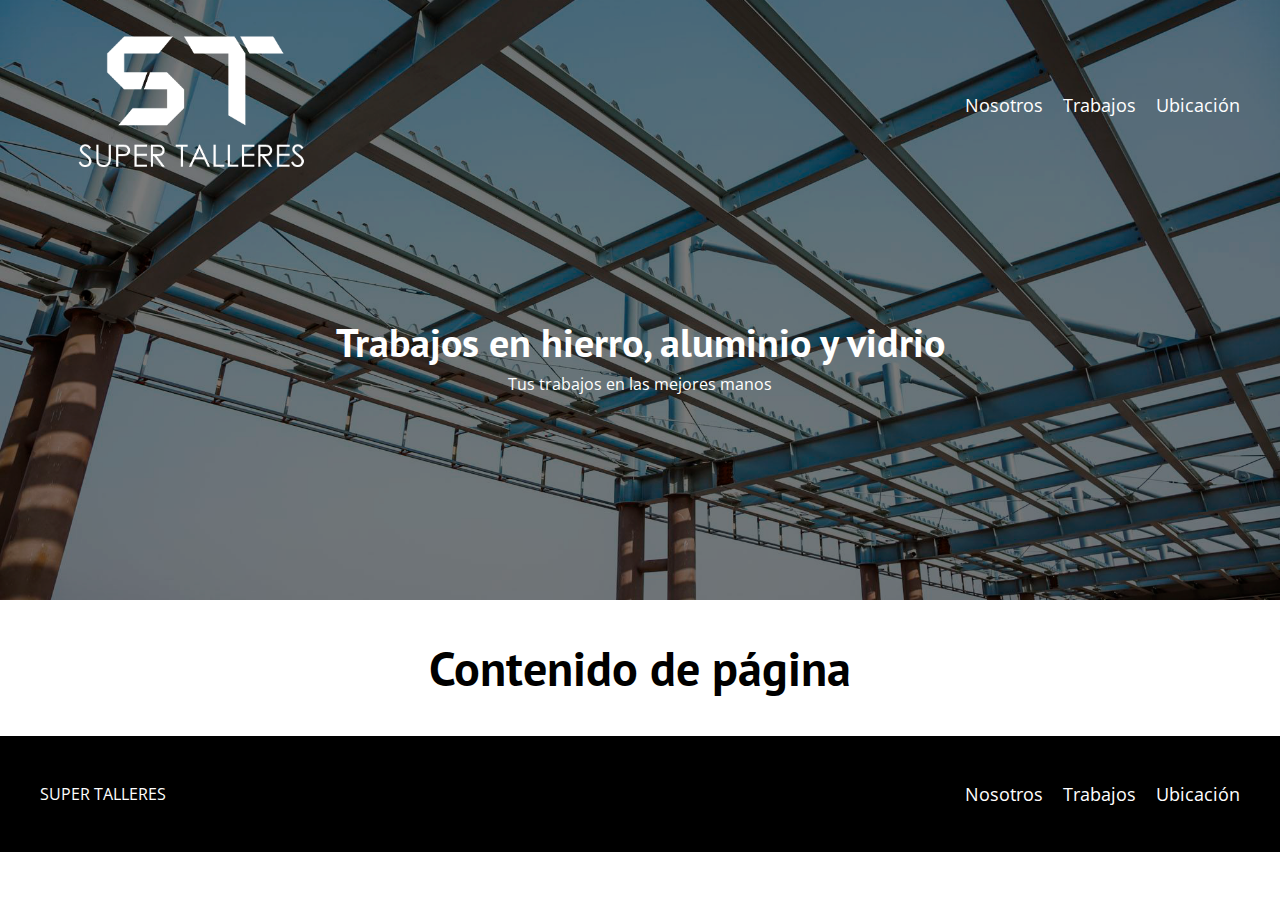
<file: index.html>
<!DOCTYPE html>
<html lang="en">

<head>
    <meta charset="UTF-8">
    <meta http-equiv="X-UA-Compatible" content="IE=edge">
    <meta name="viewport" content="width=device-width, initial-scale=1.0">
    <title>Super Talleres</title>
    <link class="icono-web" rel="icon" href="images/TSLogoOscuro.ico">
    <link rel="preconnect" href="https://fonts.googleapis.com">
    <link rel="preconnect" href="https://fonts.gstatic.com" crossorigin>
    <link href="https://fonts.googleapis.com/css2?family=Open+Sans&family=PT+Sans:wght@400;700&display=swap"
        rel="stylesheet">
    <link rel="stylesheet" href="css/normalize.css">
    <link rel="stylesheet" href="css/style.css">
</head>

<body>
    <header class="header">
        <div class="contenedor">
            <div class="barra">
                <a href="index.html">
                    <img class="logo" src="images/TSLogo.png" alt="logo supertalleres">
                </a>
                <nav class="navegacion">
                    <a href="nosotros.html" class="navegacion__enlace">Nosotros</a>
                    <a href="trabajos.html" class="navegacion__enlace">Trabajos</a>
                    <a href="ubicacion.html" class="navegacion__enlace">Ubicación</a>
                </nav>
            </div>
            <div class="header__texto">
                <h2 class="no-margin">Trabajos en hierro, aluminio y vidrio</h2>
                <p class="no-margin">Tus trabajos en las mejores manos</p>
            </div>
        </div>
    </header>
    <main>
        <h1 class="centrar-contenido">
            Contenido de página
        </h1>
    </main>
    <footer class="footer">
        <div class="contenedor">
            <div class="barra">
                <a href="index.html">
                    <p class="footer__texto">SUPER TALLERES</p>
                </a>
                <nav class="navegacion">
                    <a href="nosotros.html" class="navegacion__enlace">Nosotros</a>
                    <a href="trabajos.html" class="navegacion__enlace">Trabajos</a>
                    <a href="ubicacion.html" class="navegacion__enlace">Ubicación</a>
                </nav>
            </div>
        </div>
    </footer>
</body>

</html>
</file>
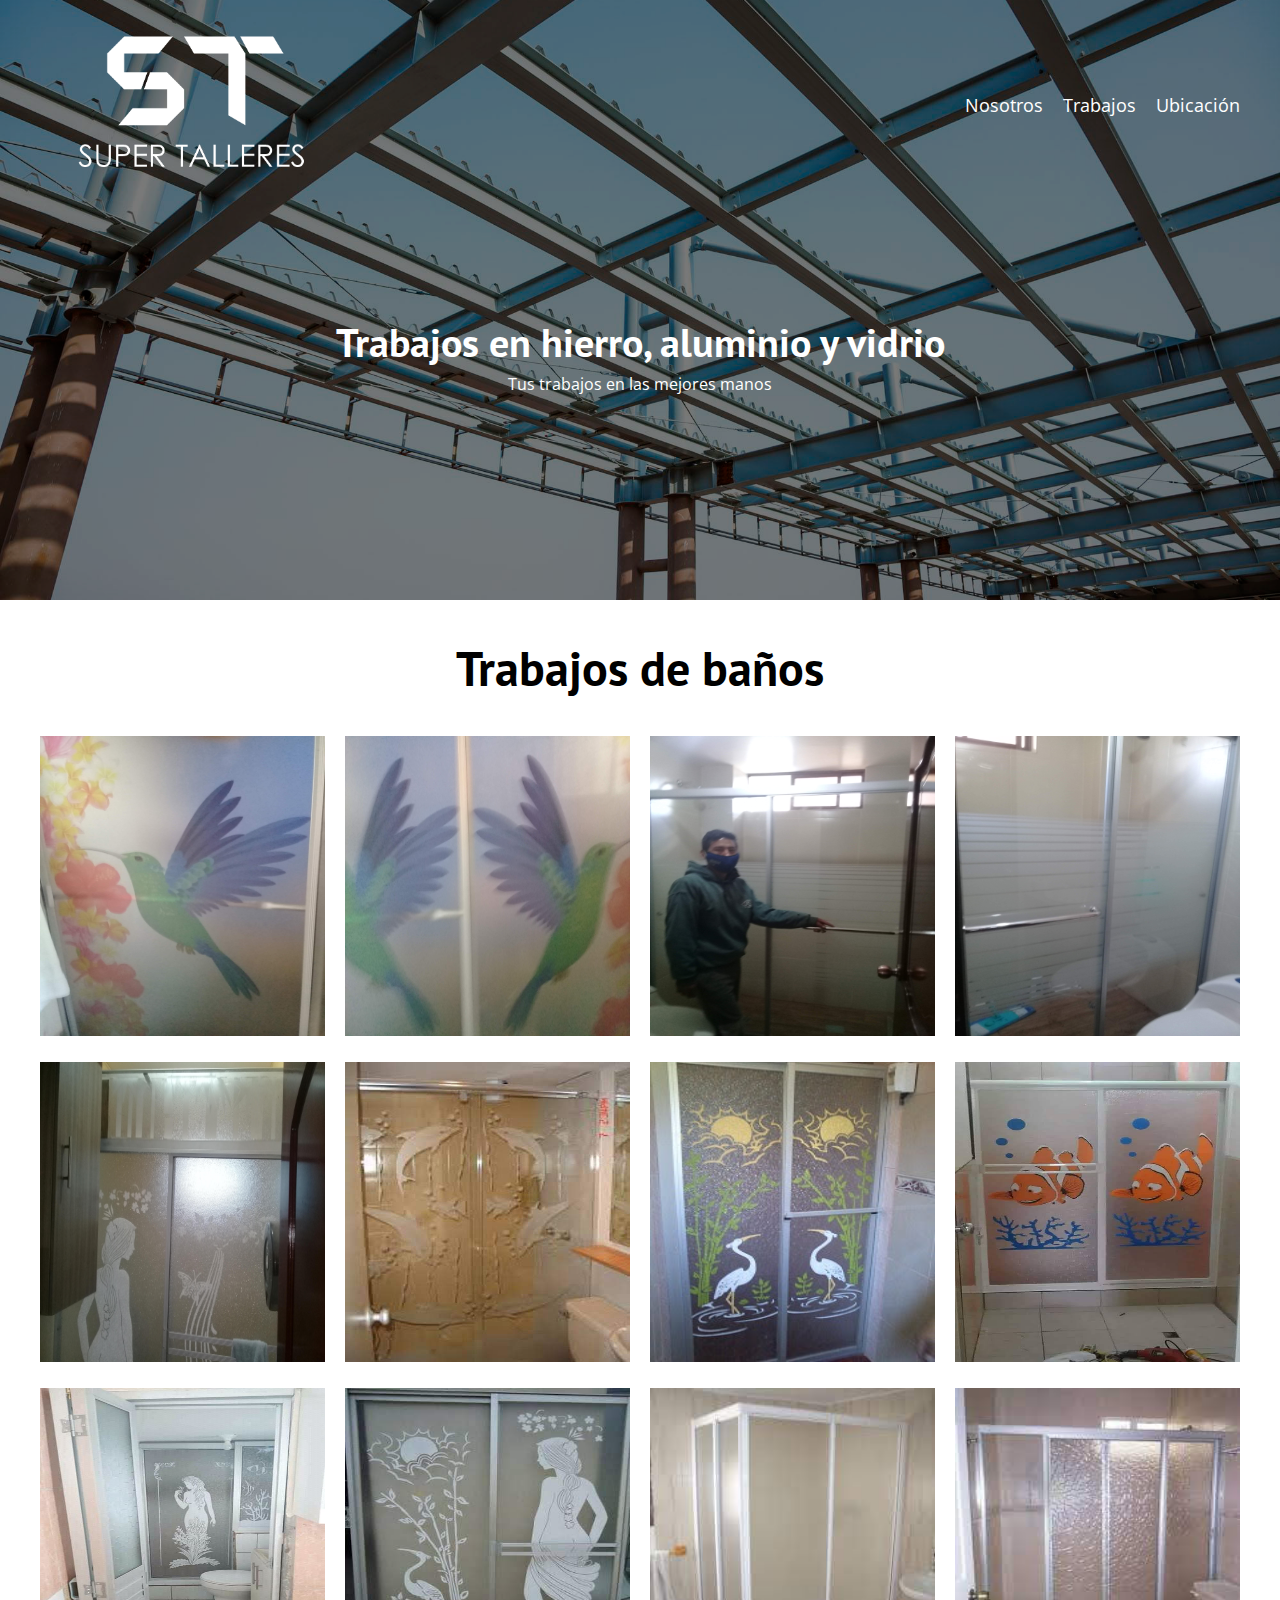
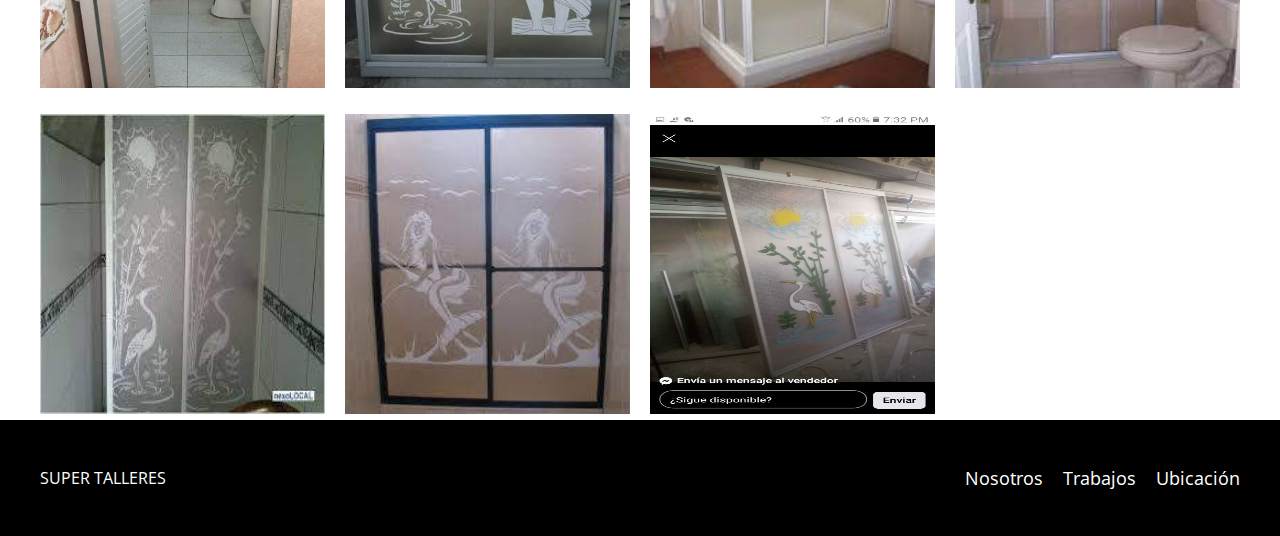
<file: banios.html>
<!DOCTYPE html>
<html lang="en">

<head>
    <meta charset="UTF-8">
    <meta http-equiv="X-UA-Compatible" content="IE=edge">
    <meta name="viewport" content="width=device-width, initial-scale=1.0">
    <title>Super Talleres</title>
    <link class="icono-web" rel="icon" href="images/TSLogoOscuro.ico">
    <link rel="preconnect" href="https://fonts.googleapis.com">
    <link rel="preconnect" href="https://fonts.gstatic.com" crossorigin>
    <link href="https://fonts.googleapis.com/css2?family=Open+Sans&family=PT+Sans:wght@400;700&display=swap"
        rel="stylesheet">
    <link rel="stylesheet" href="css/normalize.css">
    <link rel="stylesheet" href="css/style.css">
</head>

<body>
    <header class="header">
        <div class="contenedor">
            <div class="barra">
                <a href="index.html">
                    <img class="logo" src="images/TSLogo.png" alt="logo supertalleres">
                </a>
                <nav class="navegacion">
                    <a href="nosotros.html" class="navegacion__enlace">Nosotros</a>
                    <a href="trabajos.html" class="navegacion__enlace">Trabajos</a>
                    <a href="ubicacion.html" class="navegacion__enlace">Ubicación</a>
                </nav>
            </div>
            <div class="header__texto">
                <h2 class="no-margin">Trabajos en hierro, aluminio y vidrio</h2>
                <p class="no-margin">Tus trabajos en las mejores manos</p>
            </div>
        </div>
    </header>
    <main class="contenedor">
        <h1 class="centrar-contenido">
            Trabajos de baños
        </h1>
        <div id="banios" class="trabajos">
            
        </div>
    </main>
    <footer class="footer">
        <div class="contenedor">
            <div class="barra">
                <a href="index.html">
                    <p class="footer__texto">SUPER TALLERES</p>
                </a>
                <nav class="navegacion">
                    <a href="nosotros.html" class="navegacion__enlace">Nosotros</a>
                    <a href="trabajos.html" class="navegacion__enlace">Trabajos</a>
                    <a href="ubicacion.html" class="navegacion__enlace">Ubicación</a>
                </nav>
            </div>
        </div>
    </footer>
    <script src="js/app.js"></script>
</body>

</html>
</file>
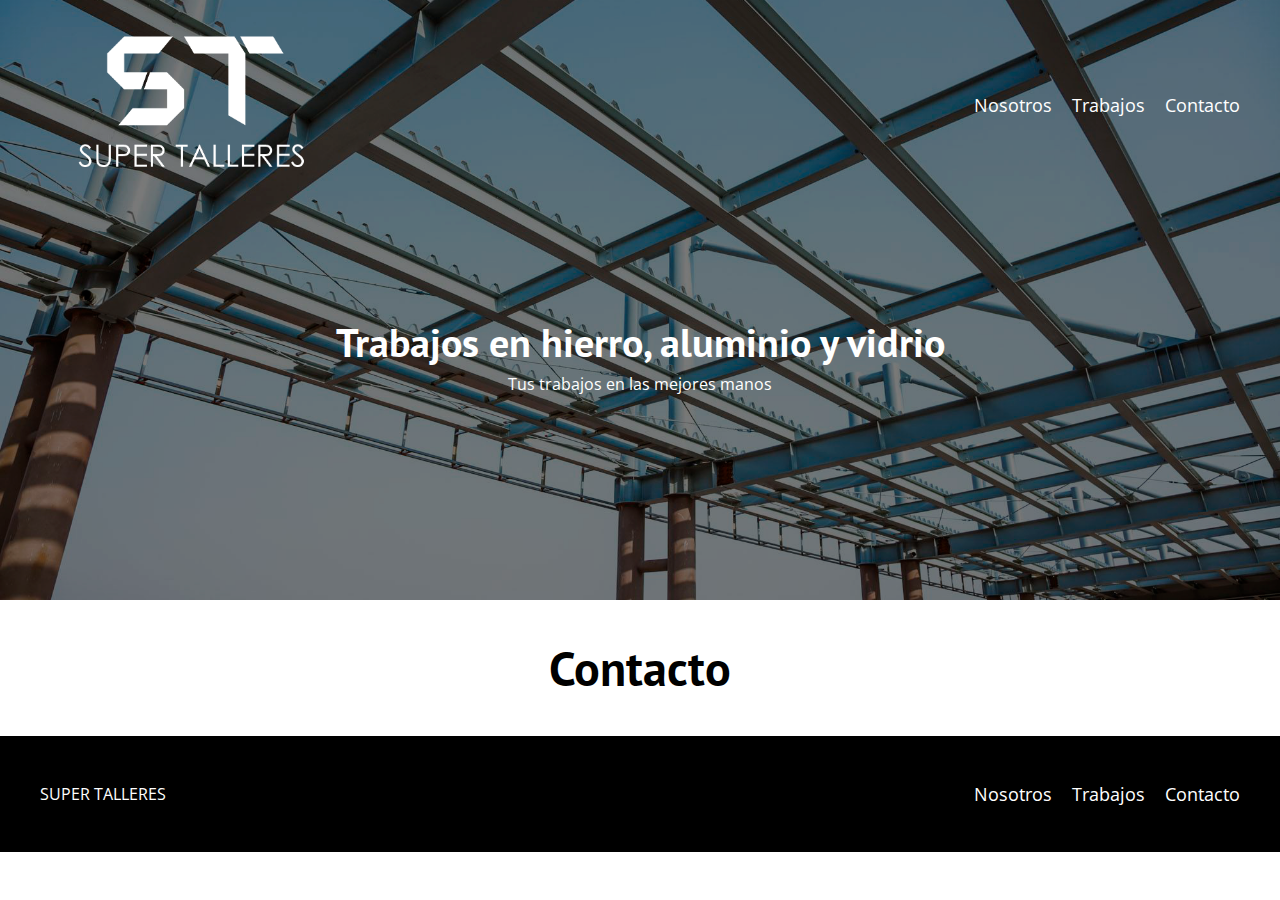
<file: contacto.html>
<!DOCTYPE html>
<html lang="en">

<head>
    <meta charset="UTF-8">
    <meta http-equiv="X-UA-Compatible" content="IE=edge">
    <meta name="viewport" content="width=device-width, initial-scale=1.0">
    <title>Super Talleres</title>
    <link class="icono-web" rel="icon" href="images/TSLogoOscuro.ico">
    <link rel="preconnect" href="https://fonts.googleapis.com">
    <link rel="preconnect" href="https://fonts.gstatic.com" crossorigin>
    <link href="https://fonts.googleapis.com/css2?family=Open+Sans&family=PT+Sans:wght@400;700&display=swap"
        rel="stylesheet">
    <link rel="stylesheet" href="css/normalize.css">
    <link rel="stylesheet" href="css/style.css">
</head>

<body>
    <header class="header">
        <div class="contenedor">
            <div class="barra">
                <a href="index.html">
                    <img class="logo" src="images/TSLogo.png" alt="logo supertalleres">
                </a>
                <nav class="navegacion">
                    <a href="nosotros.html" class="navegacion__enlace">Nosotros</a>
                    <a href="trabajos.html" class="navegacion__enlace">Trabajos</a>
                    <a href="contacto.html" class="navegacion__enlace">Contacto</a>
                </nav>
            </div>
            <div class="header__texto">
                <h2 class="no-margin">Trabajos en hierro, aluminio y vidrio</h2>
                <p class="no-margin">Tus trabajos en las mejores manos</p>
            </div>
        </div>
    </header>
    <main>
        <h1 class="centrar-contenido">
            Contacto
        </h1>
    </main>
    <footer class="footer">
        <div class="contenedor">
            <div class="barra">
                <a href="index.html">
                    <p class="footer__texto">SUPER TALLERES</p>
                </a>
                <nav class="navegacion">
                    <a href="nosotros.html" class="navegacion__enlace">Nosotros</a>
                    <a href="trabajos.html" class="navegacion__enlace">Trabajos</a>
                    <a href="contacto.html" class="navegacion__enlace">Contacto</a>
                </nav>
            </div>
        </div>
    </footer>
</body>

</html>
</file>
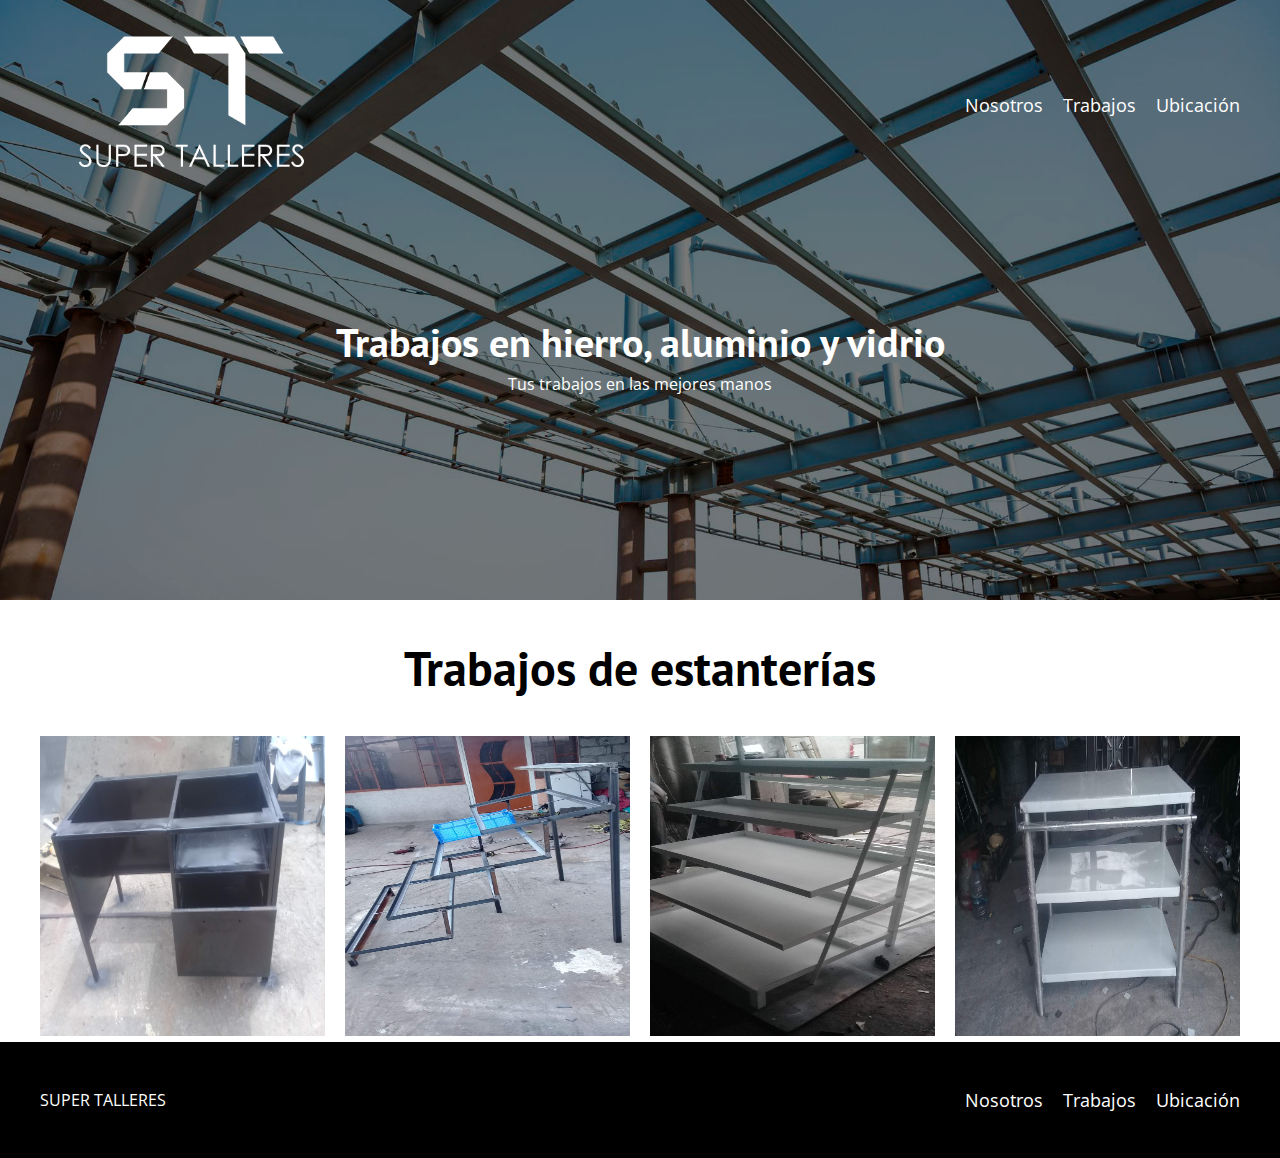
<file: estantes.html>
<!DOCTYPE html>
<html lang="en">

<head>
    <meta charset="UTF-8">
    <meta http-equiv="X-UA-Compatible" content="IE=edge">
    <meta name="viewport" content="width=device-width, initial-scale=1.0">
    <title>Super Talleres</title>
    <link class="icono-web" rel="icon" href="images/TSLogoOscuro.ico">
    <link rel="preconnect" href="https://fonts.googleapis.com">
    <link rel="preconnect" href="https://fonts.gstatic.com" crossorigin>
    <link href="https://fonts.googleapis.com/css2?family=Open+Sans&family=PT+Sans:wght@400;700&display=swap"
        rel="stylesheet">
    <link rel="stylesheet" href="css/normalize.css">
    <link rel="stylesheet" href="css/style.css">
</head>

<body>
    <header class="header">
        <div class="contenedor">
            <div class="barra">
                <a href="index.html">
                    <img class="logo" src="images/TSLogo.png" alt="logo supertalleres">
                </a>
                <nav class="navegacion">
                    <a href="nosotros.html" class="navegacion__enlace">Nosotros</a>
                    <a href="trabajos.html" class="navegacion__enlace">Trabajos</a>
                    <a href="ubicacion.html" class="navegacion__enlace">Ubicación</a>
                </nav>
            </div>
            <div class="header__texto">
                <h2 class="no-margin">Trabajos en hierro, aluminio y vidrio</h2>
                <p class="no-margin">Tus trabajos en las mejores manos</p>
            </div>
        </div>
    </header>
    <main class="contenedor">
        <h1 class="centrar-contenido">
            Trabajos de estanterías
        </h1>
        <div id="estantes" class="trabajos">
            
        </div>
    </main>
    <footer class="footer">
        <div class="contenedor">
            <div class="barra">
                <a href="index.html">
                    <p class="footer__texto">SUPER TALLERES</p>
                </a>
                <nav class="navegacion">
                    <a href="nosotros.html" class="navegacion__enlace">Nosotros</a>
                    <a href="trabajos.html" class="navegacion__enlace">Trabajos</a>
                    <a href="ubicacion.html" class="navegacion__enlace">Ubicación</a>
                </nav>
            </div>
        </div>
    </footer>
    <script src="js/app.js"></script>
</body>

</html>
</file>
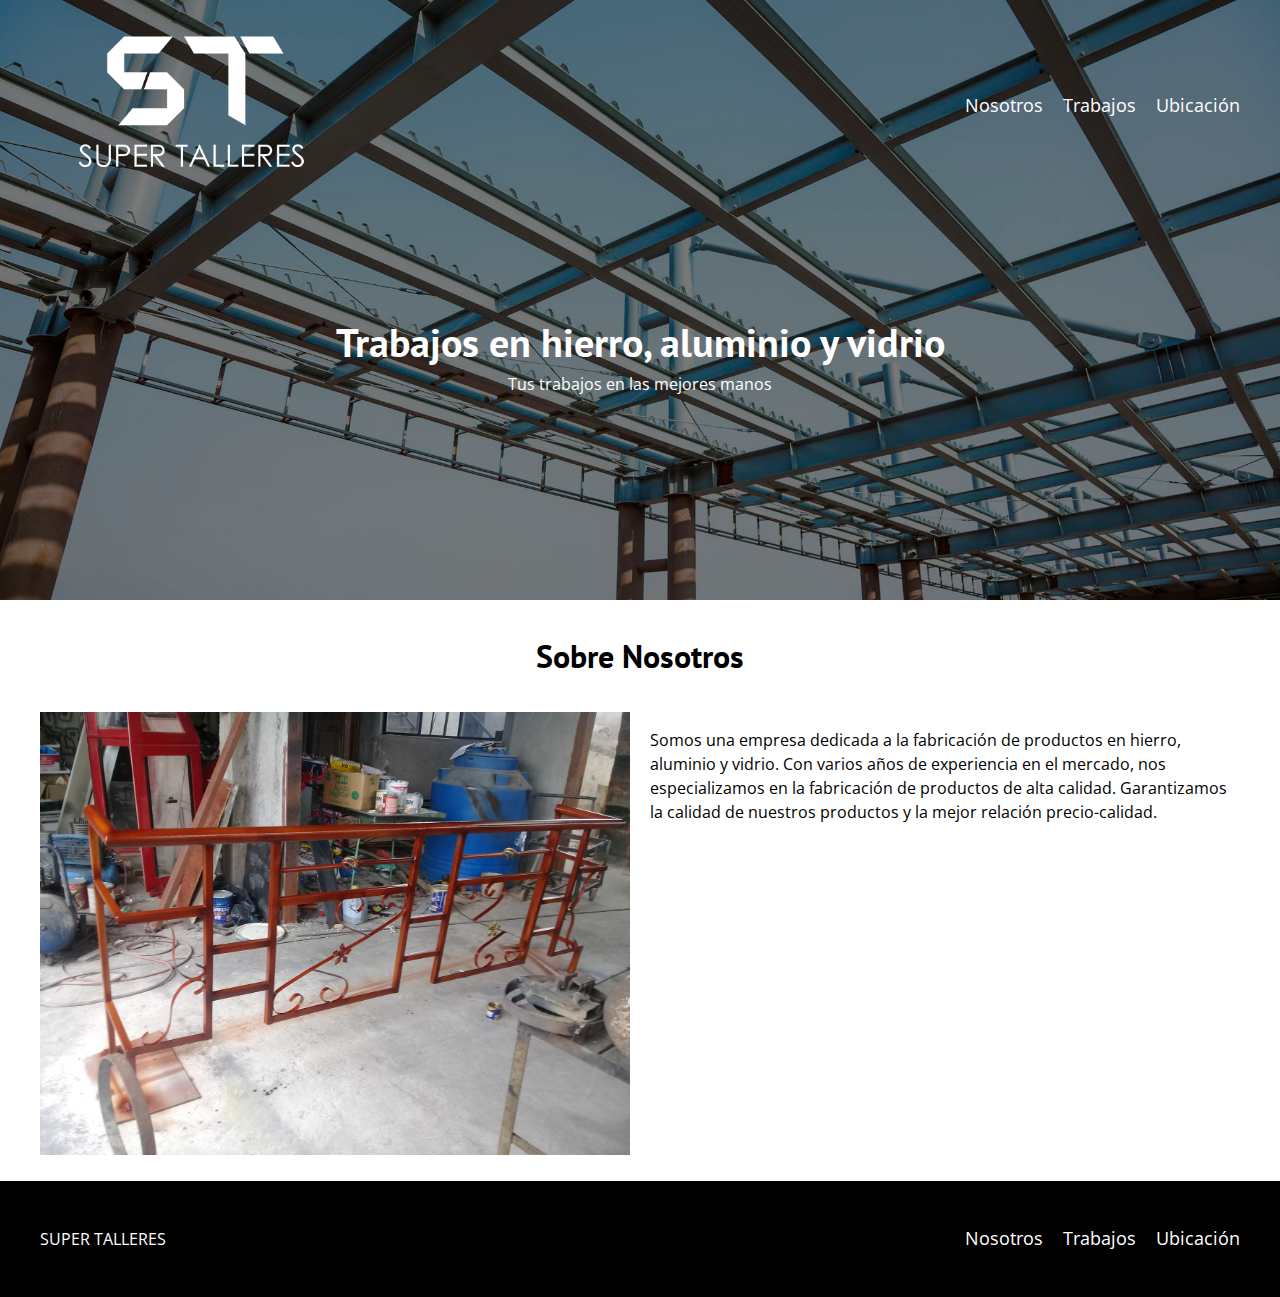
<file: nosotros.html>
<!DOCTYPE html>
<html lang="en">

<head>
    <meta charset="UTF-8">
    <meta http-equiv="X-UA-Compatible" content="IE=edge">
    <meta name="viewport" content="width=device-width, initial-scale=1.0">
    <title>Super Talleres</title>
    <link class="icono-web" rel="icon" href="images/TSLogoOscuro.ico">
    <link rel="preconnect" href="https://fonts.googleapis.com">
    <link rel="preconnect" href="https://fonts.gstatic.com" crossorigin>
    <link href="https://fonts.googleapis.com/css2?family=Open+Sans&family=PT+Sans:wght@400;700&display=swap"
        rel="stylesheet">
    <link rel="stylesheet" href="css/normalize.css">
    <link rel="stylesheet" href="css/style.css">
</head>

<body>
    <header class="header">
        <div class="contenedor">
            <div class="barra">
                <a href="index.html">
                    <img class="logo" src="images/TSLogo.png" alt="logo supertalleres">
                </a>
                <nav class="navegacion">
                    <a href="nosotros.html" class="navegacion__enlace">Nosotros</a>
                    <a href="trabajos.html" class="navegacion__enlace">Trabajos</a>
                    <a href="ubicacion.html" class="navegacion__enlace">Ubicación</a>
                </nav>
            </div>
            <div class="header__texto">
                <h2 class="no-margin">Trabajos en hierro, aluminio y vidrio</h2>
                <p class="no-margin">Tus trabajos en las mejores manos</p>
            </div>
        </div>
    </header>
    <main class="contenedor">
        <h3 class="centrar-contenido">
            Sobre Nosotros
        </h3>
        <div class="sobre-nosotros">
            <div class="sobre-nosotros__imagen">
                <img  src="images/nosotros.jpg" alt="imagen nosotros">
            </div>
            <div class="sobre-nosotros__texto">
                 <p>
                    Somos una empresa dedicada a la fabricación de productos en hierro, aluminio y vidrio. Con varios años de experiencia en el mercado, nos especializamos en la fabricación de productos de alta calidad. Garantizamos la calidad de nuestros productos y la mejor relación precio-calidad.  
                 </p>  
            </div>
        </div>
    </main>
    <footer class="footer">
        <div class="contenedor">
            <div class="barra">
                <a href="index.html">
                    <p class="footer__texto">SUPER TALLERES</p>
                </a>
                <nav class="navegacion">
                    <a href="nosotros.html" class="navegacion__enlace">Nosotros</a>
                    <a href="trabajos.html" class="navegacion__enlace">Trabajos</a>
                    <a href="ubicacion.html" class="navegacion__enlace">Ubicación</a>
                </nav>
            </div>
        </div>
    </footer>
</body>

</html>
</file>
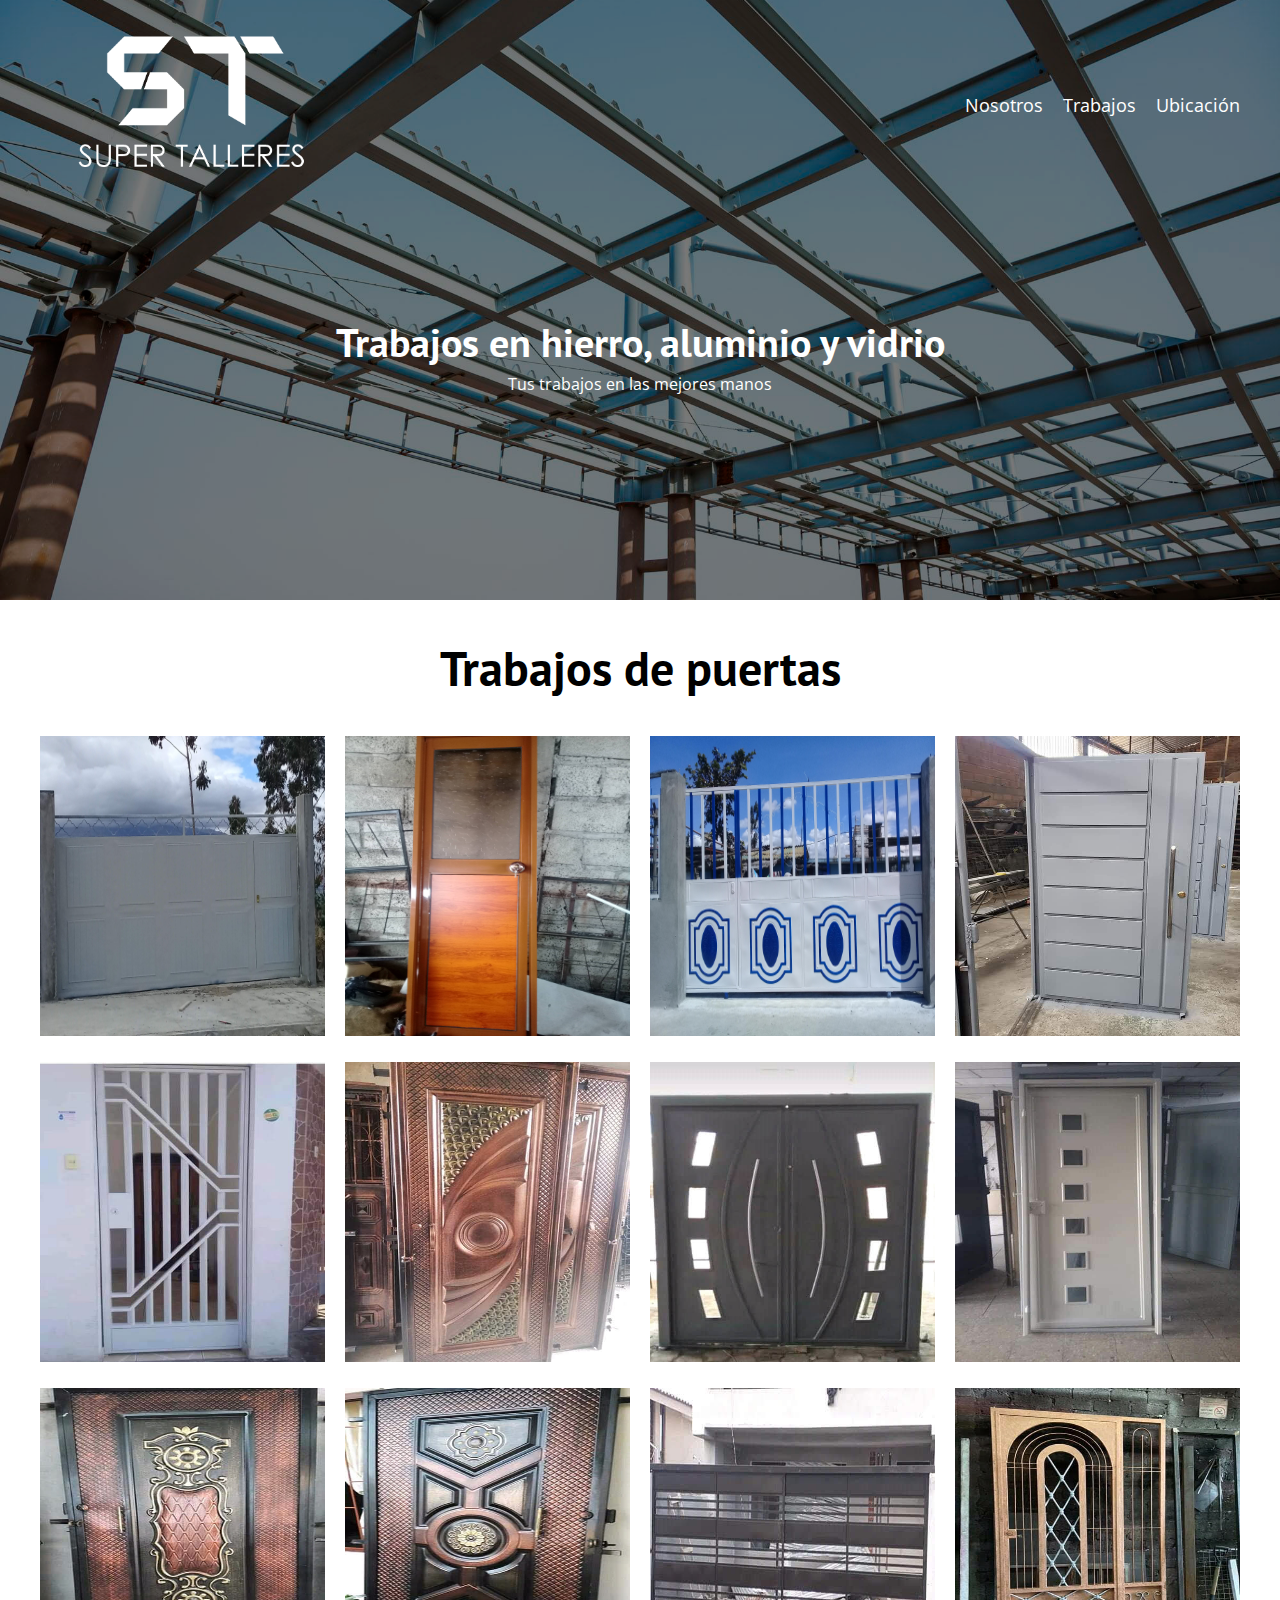
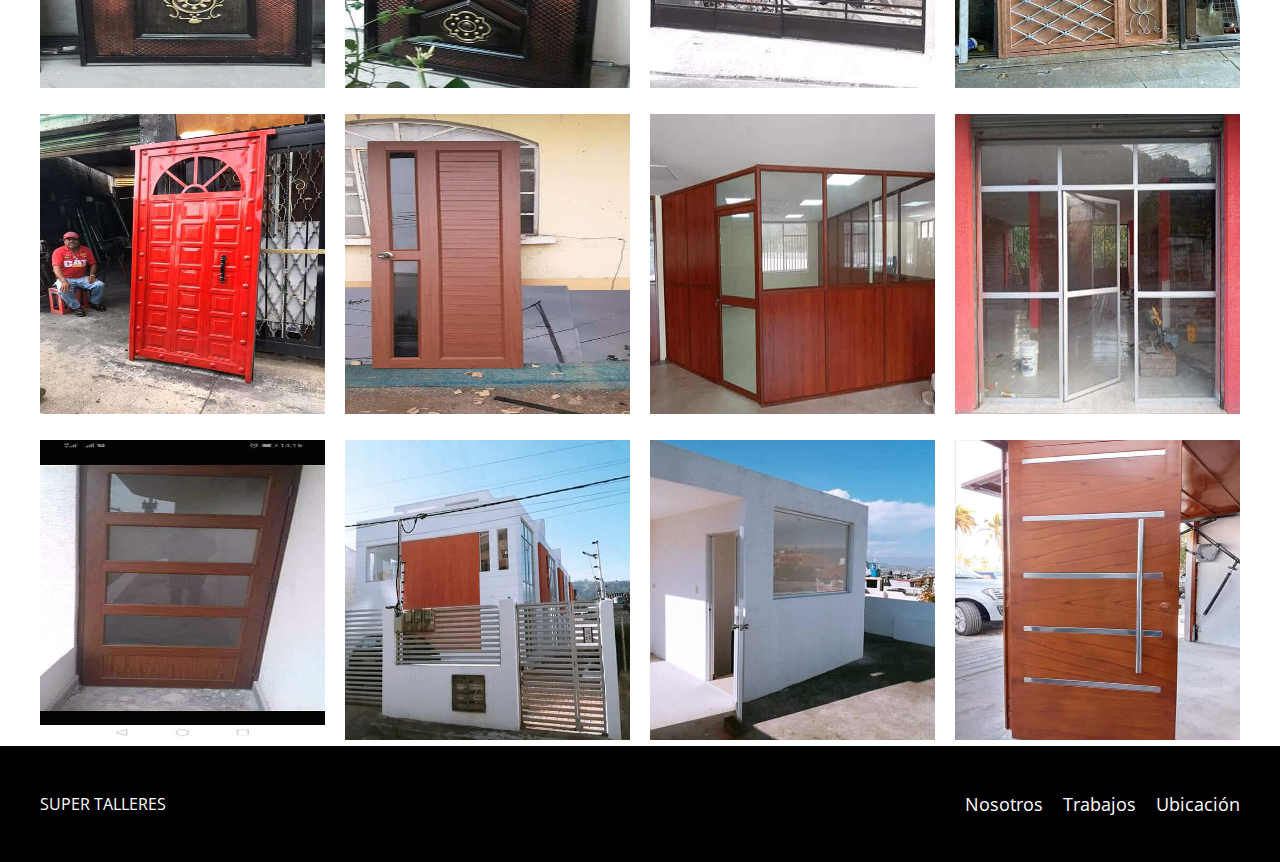
<file: puertas.html>
<!DOCTYPE html>
<html lang="en">

<head>
    <meta charset="UTF-8">
    <meta http-equiv="X-UA-Compatible" content="IE=edge">
    <meta name="viewport" content="width=device-width, initial-scale=1.0">
    <title>Super Talleres</title>
    <link class="icono-web" rel="icon" href="images/TSLogoOscuro.ico">
    <link rel="preconnect" href="https://fonts.googleapis.com">
    <link rel="preconnect" href="https://fonts.gstatic.com" crossorigin>
    <link href="https://fonts.googleapis.com/css2?family=Open+Sans&family=PT+Sans:wght@400;700&display=swap"
        rel="stylesheet">
    <link rel="stylesheet" href="css/normalize.css">
    <link rel="stylesheet" href="css/style.css">
</head>

<body>
    <header class="header">
        <div class="contenedor">
            <div class="barra">
                <a href="index.html">
                    <img class="logo" src="images/TSLogo.png" alt="logo supertalleres">
                </a>
                <nav class="navegacion">
                    <a href="nosotros.html" class="navegacion__enlace">Nosotros</a>
                    <a href="trabajos.html" class="navegacion__enlace">Trabajos</a>
                    <a href="ubicacion.html" class="navegacion__enlace">Ubicación</a>
                </nav>
            </div>
            <div class="header__texto">
                <h2 class="no-margin">Trabajos en hierro, aluminio y vidrio</h2>
                <p class="no-margin">Tus trabajos en las mejores manos</p>
            </div>
        </div>
    </header>
    <main class="contenedor">
        <h1 class="centrar-contenido">
            Trabajos de puertas
        </h1>
        <div id="puertas" class="trabajos">
            
        </div>
    </main>
    <footer class="footer">
        <div class="contenedor">
            <div class="barra">
                <a href="index.html">
                    <p class="footer__texto">SUPER TALLERES</p>
                </a>
                <nav class="navegacion">
                    <a href="nosotros.html" class="navegacion__enlace">Nosotros</a>
                    <a href="trabajos.html" class="navegacion__enlace">Trabajos</a>
                    <a href="ubicacion.html" class="navegacion__enlace">Ubicación</a>
                </nav>
            </div>
        </div>
    </footer>
    <script src="js/app.js"></script>
</body>

</html>
</file>
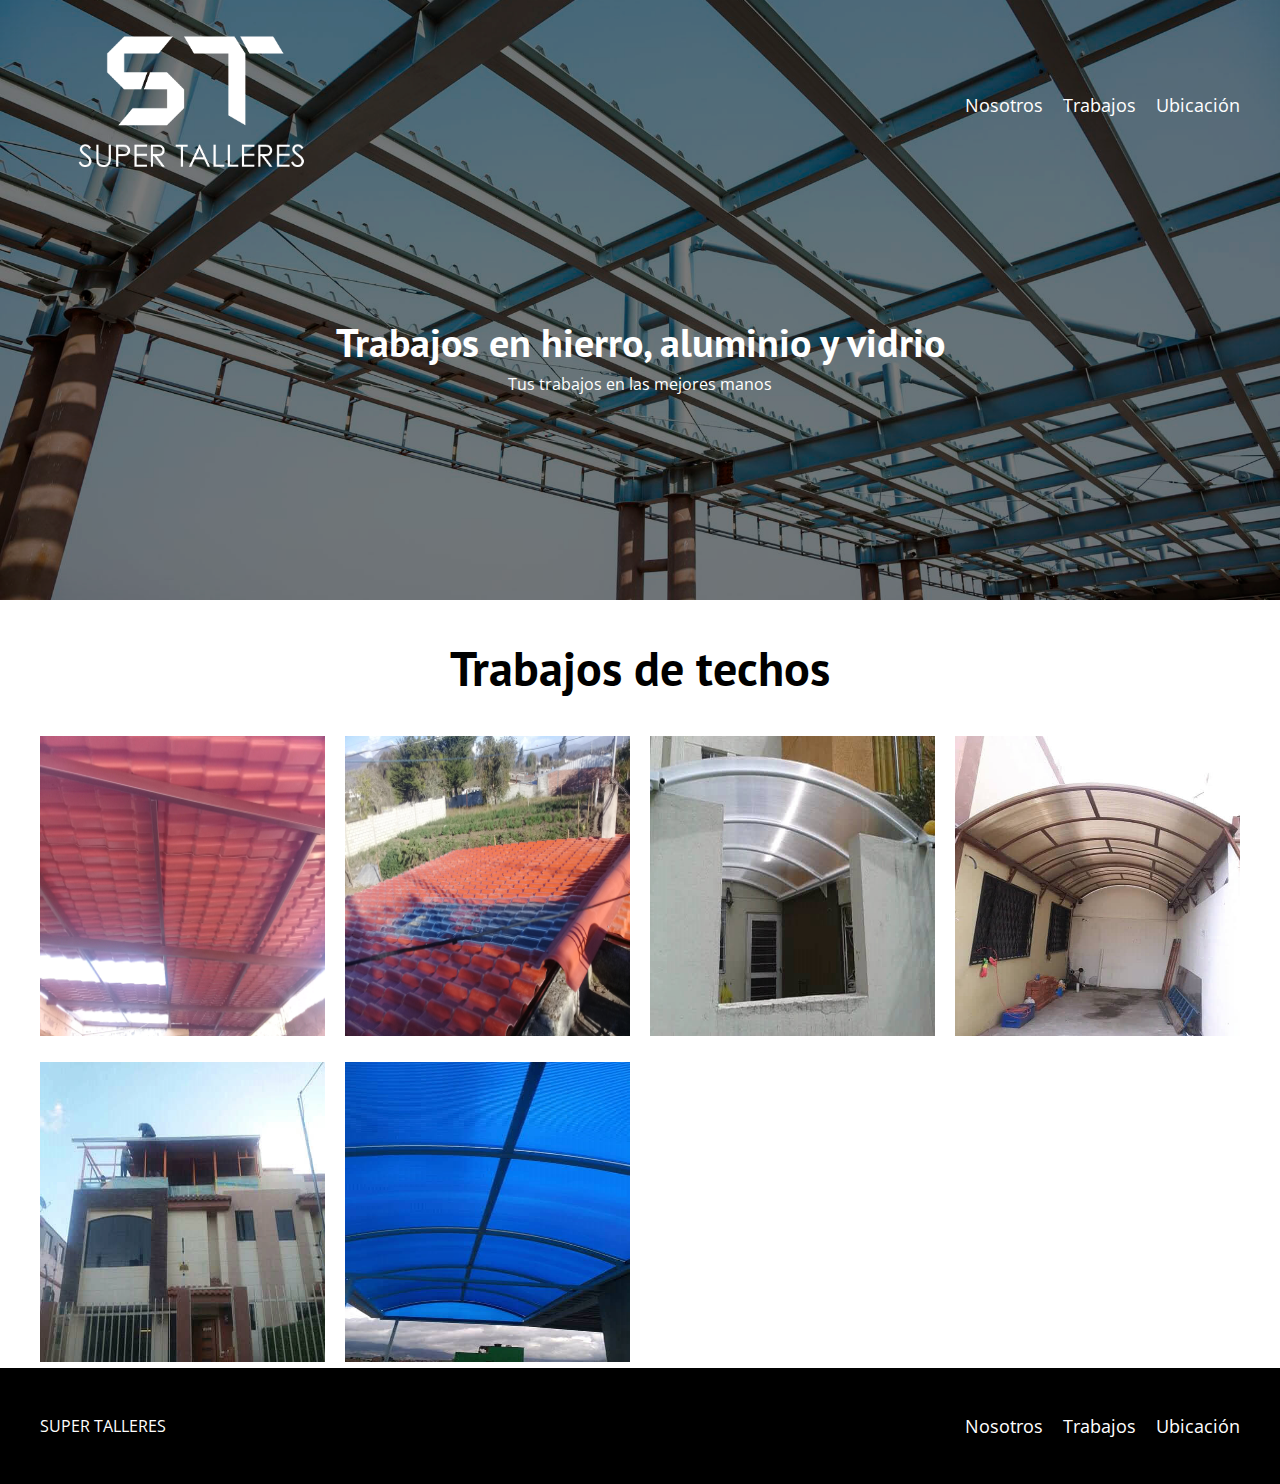
<file: techos.html>
<!DOCTYPE html>
<html lang="en">

<head>
    <meta charset="UTF-8">
    <meta http-equiv="X-UA-Compatible" content="IE=edge">
    <meta name="viewport" content="width=device-width, initial-scale=1.0">
    <title>Super Talleres</title>
    <link class="icono-web" rel="icon" href="images/TSLogoOscuro.ico">
    <link rel="preconnect" href="https://fonts.googleapis.com">
    <link rel="preconnect" href="https://fonts.gstatic.com" crossorigin>
    <link href="https://fonts.googleapis.com/css2?family=Open+Sans&family=PT+Sans:wght@400;700&display=swap"
        rel="stylesheet">
    <link rel="stylesheet" href="css/normalize.css">
    <link rel="stylesheet" href="css/style.css">
</head>

<body>
    <header class="header">
        <div class="contenedor">
            <div class="barra">
                <a href="index.html">
                    <img class="logo" src="images/TSLogo.png" alt="logo supertalleres">
                </a>
                <nav class="navegacion">
                    <a href="nosotros.html" class="navegacion__enlace">Nosotros</a>
                    <a href="trabajos.html" class="navegacion__enlace">Trabajos</a>
                    <a href="ubicacion.html" class="navegacion__enlace">Ubicación</a>
                </nav>
            </div>
            <div class="header__texto">
                <h2 class="no-margin">Trabajos en hierro, aluminio y vidrio</h2>
                <p class="no-margin">Tus trabajos en las mejores manos</p>
            </div>
        </div>
    </header>
    <main class="contenedor">
        <h1 class="centrar-contenido">
            Trabajos de techos
        </h1>
        <div id="techos" class="trabajos">
            
        </div>
    </main>
    <footer class="footer">
        <div class="contenedor">
            <div class="barra">
                <a href="index.html">
                    <p class="footer__texto">SUPER TALLERES</p>
                </a>
                <nav class="navegacion">
                    <a href="nosotros.html" class="navegacion__enlace">Nosotros</a>
                    <a href="trabajos.html" class="navegacion__enlace">Trabajos</a>
                    <a href="ubicacion.html" class="navegacion__enlace">Ubicación</a>
                </nav>
            </div>
        </div>
    </footer>
    <script src="js/app.js"></script>
</body>

</html>
</file>
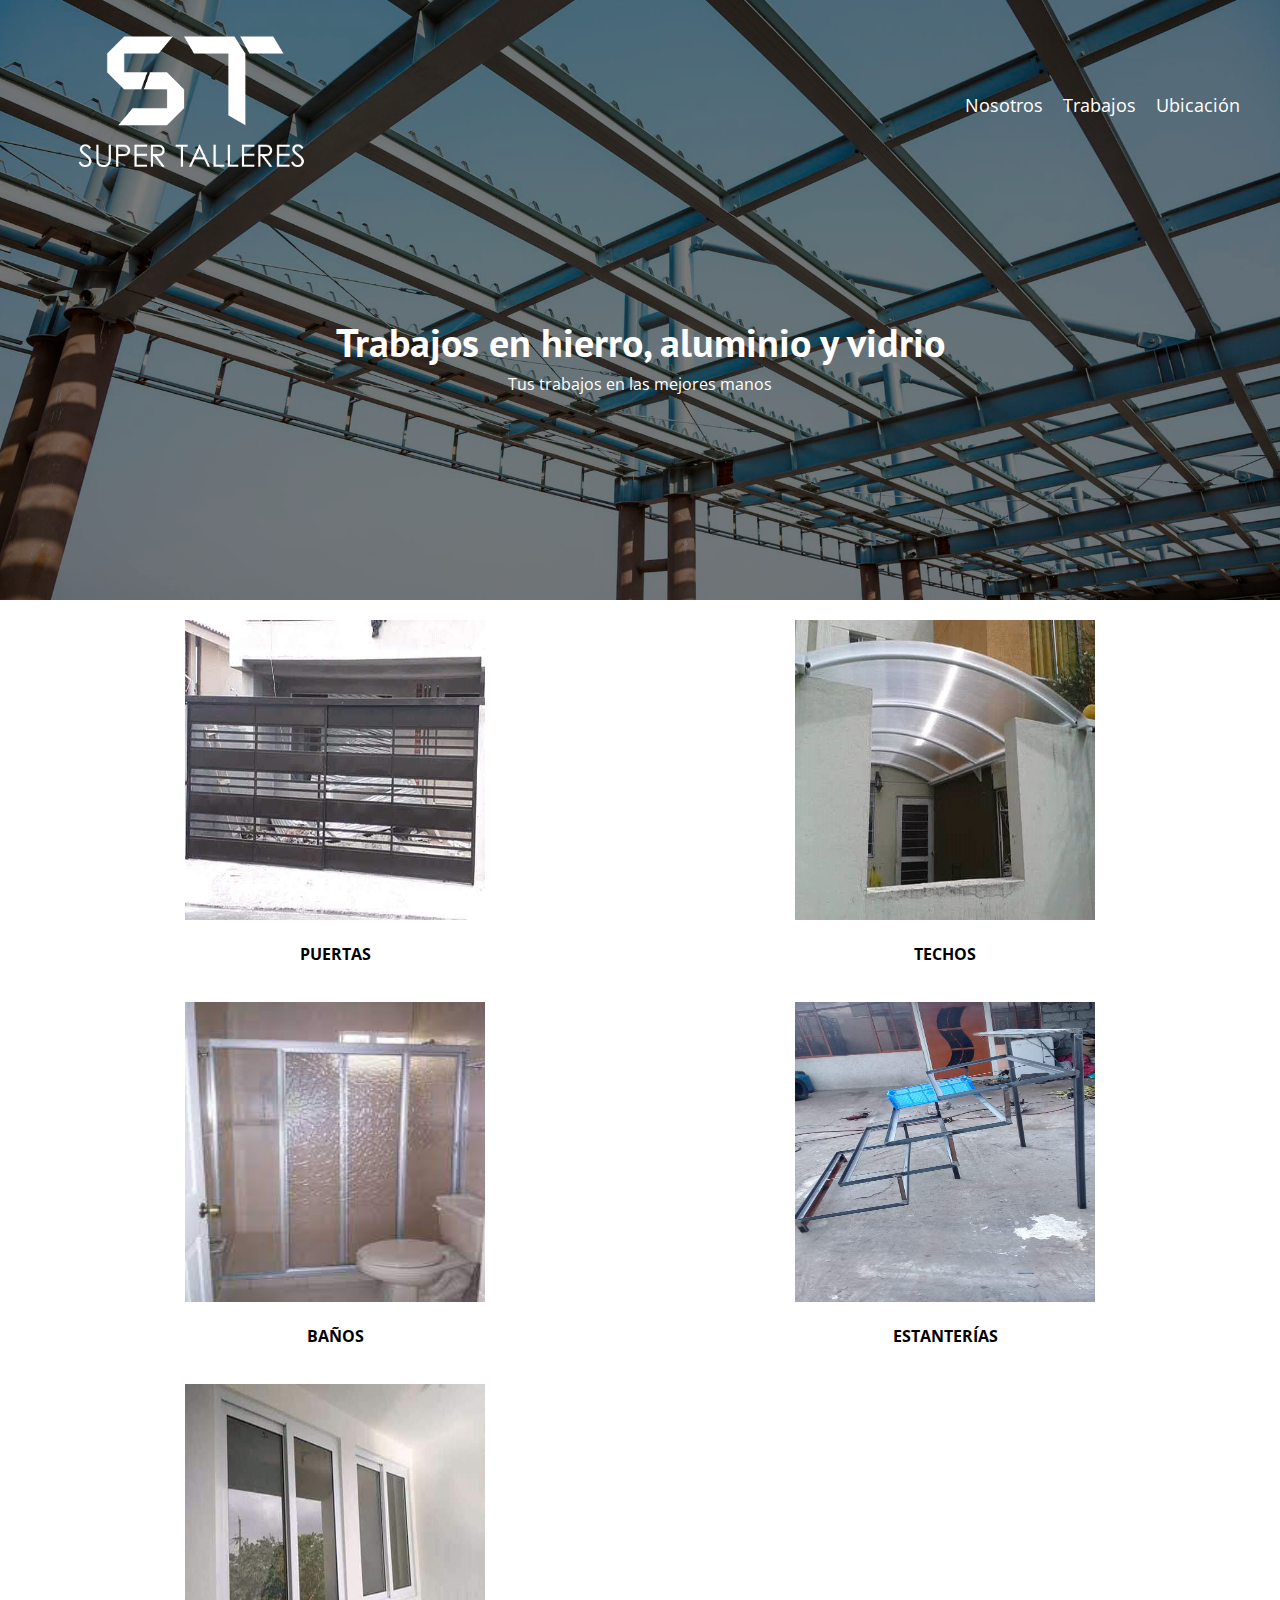
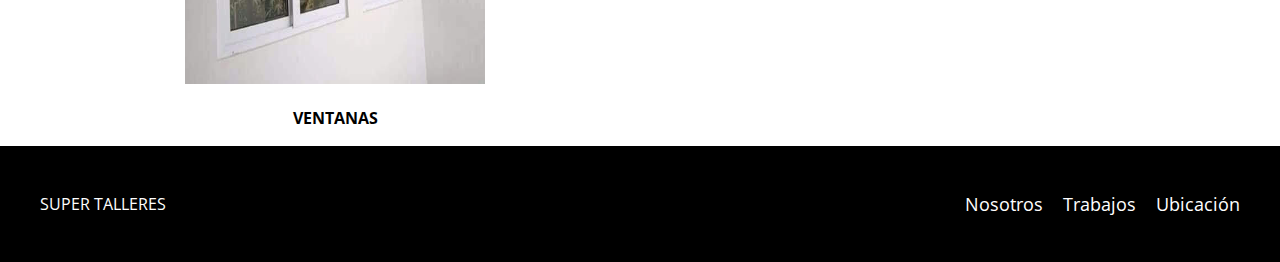
<file: trabajos.html>
<!DOCTYPE html>
<html lang="en">

<head>
    <meta charset="UTF-8">
    <meta http-equiv="X-UA-Compatible" content="IE=edge">
    <meta name="viewport" content="width=device-width, initial-scale=1.0">
    <title>Super Talleres</title>
    <link class="icono-web" rel="icon" href="images/TSLogoOscuro.ico">
    <link rel="preconnect" href="https://fonts.googleapis.com">
    <link rel="preconnect" href="https://fonts.gstatic.com" crossorigin>
    <link href="https://fonts.googleapis.com/css2?family=Open+Sans&family=PT+Sans:wght@400;700&display=swap"
        rel="stylesheet">
    <link rel="stylesheet" href="css/normalize.css">
    <link rel="stylesheet" href="css/style.css">
</head>

<body>
    <header class="header">
        <div class="contenedor">
            <div class="barra">
                <a href="index.html">
                    <img class="logo" src="images/TSLogo.png" alt="logo supertalleres">
                </a>
                <nav class="navegacion">
                    <a href="nosotros.html" class="navegacion__enlace">Nosotros</a>
                    <a href="trabajos.html" class="navegacion__enlace">Trabajos</a>
                    <a href="ubicacion.html" class="navegacion__enlace">Ubicación</a>
                </nav>
            </div>
            <div class="header__texto">
                <h2 class="no-margin">Trabajos en hierro, aluminio y vidrio</h2>
                <p class="no-margin">Tus trabajos en las mejores manos</p>
            </div>
        </div>
    </header>
    <main class="contenedor">
        <div class="contenedor-trabajos">
            <div class="trabajos-seccion">
                <div class="trabajos-seccion__imagen centrar-contenido">
                    <a href="puertas.html">
                        <img src="images/puerta.jpg" alt="">
                    </a>
                </div>
                <div class="trabajos-seccion__texto">
                    <p class="centrar-contenido">Puertas</p>
                </div>
            </div><!--.trabajos-seccion-->
            
            <div class="trabajos-seccion">
                <div class="trabajos-seccion__imagen centrar-contenido">
                    <a href="techos.html">
                        <img src="images/techo.jpg" alt="">
                    </a>
                </div>
                <div class="trabajos-seccion__texto">
                    <p class="centrar-contenido">Techos</p>
                </div>
            </div><!--.trabajos-seccion-->
            
            <div class="trabajos-seccion">
                <div class="trabajos-seccion__imagen centrar-contenido">
                    <a href="banios.html">
                        <img src="images/banio.jpeg" alt="">
                    </a>
                </div>
                <div class="trabajos-seccion__texto">
                    <p class="centrar-contenido">Baños</p>
                </div>
            </div><!--.trabajos-seccion-->
            
            <div class="trabajos-seccion">
                <div class="trabajos-seccion__imagen centrar-contenido">
                    <a href="estantes.html">
                        <img src="images/estante.jpeg" alt="">
                    </a>
                </div>
                <div class="trabajos-seccion__texto">
                    <p class="centrar-contenido">Estanterías</p>
                </div>
            </div><!--.trabajos-seccion-->

            <div class="trabajos-seccion">
                <div class="trabajos-seccion__imagen centrar-contenido">
                    <a href="ventanas.html">
                        <img src="images/ventana.jpg" alt="">
                    </a>
                </div>
                <div class="trabajos-seccion__texto">
                    <p class="centrar-contenido">Ventanas</p>
                </div>
            </div><!--.trabajos-seccion-->
        </div>
    </main>
    <footer class="footer">
        <div class="contenedor">
            <div class="barra">
                <a href="index.html">
                    <p class="footer__texto">SUPER TALLERES</p>
                </a>
                <nav class="navegacion">
                    <a href="nosotros.html" class="navegacion__enlace">Nosotros</a>
                    <a href="trabajos.html" class="navegacion__enlace">Trabajos</a>
                    <a href="ubicacion.html" class="navegacion__enlace">Ubicación</a>
                </nav>
            </div>
        </div>
    </footer>
</body>

</html>
</file>
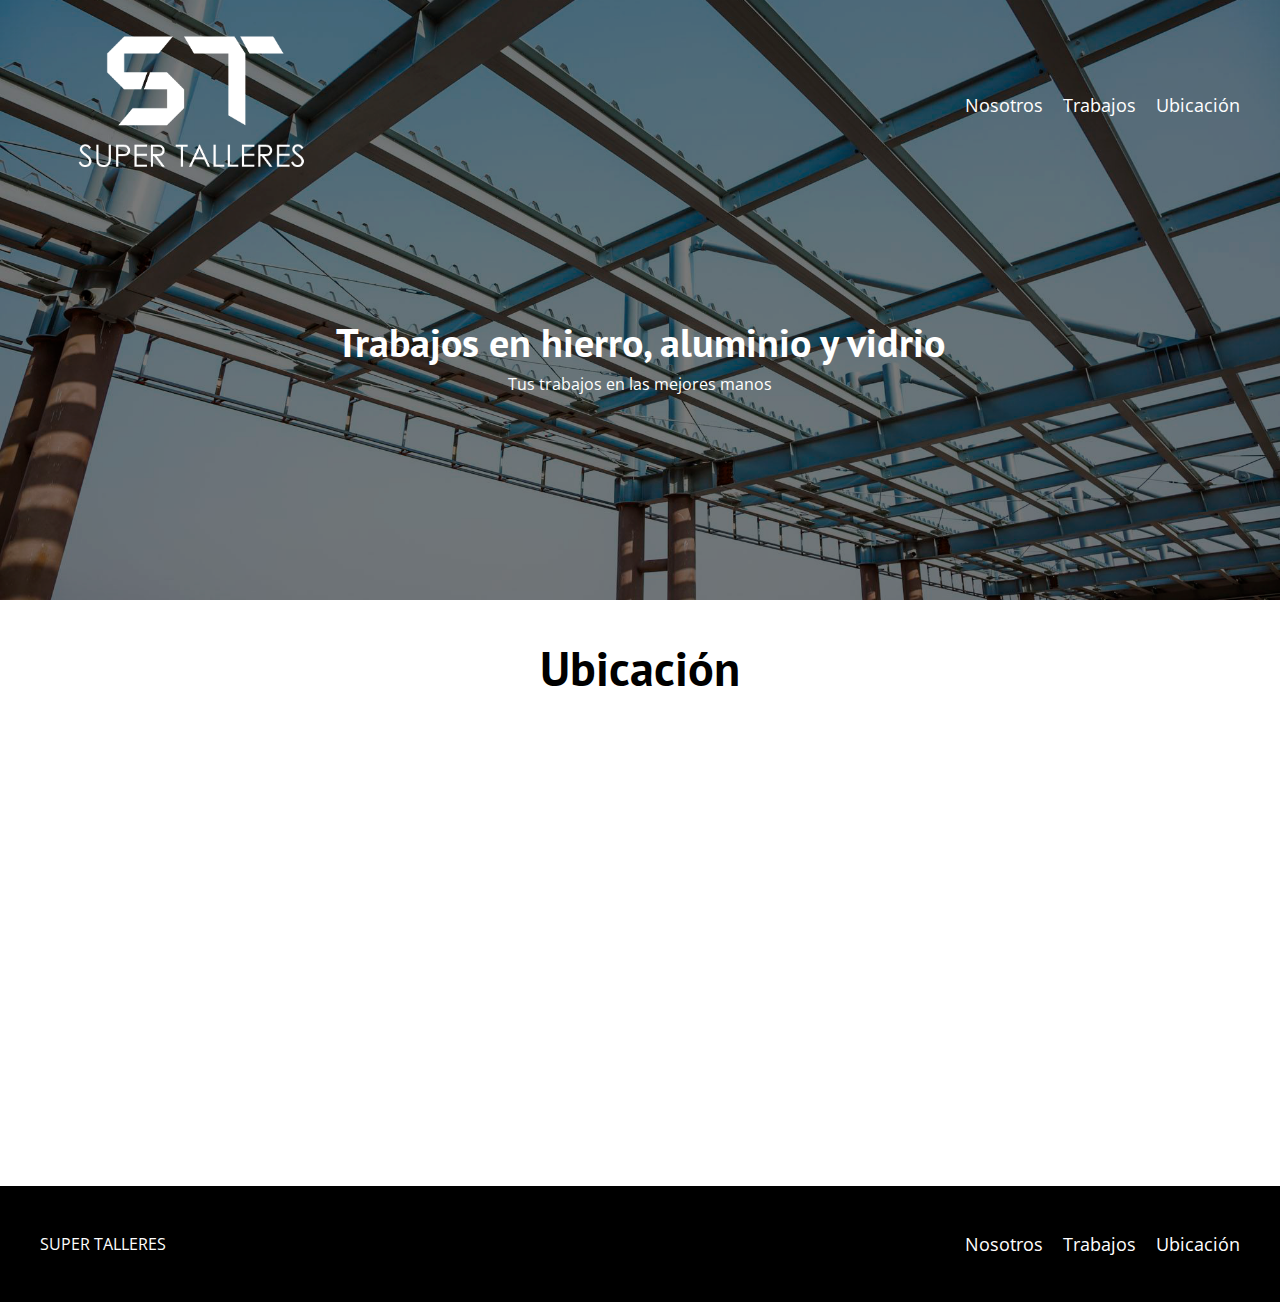
<file: ubicacion.html>
<!DOCTYPE html>
<html lang="en">

<head>
    <meta charset="UTF-8">
    <meta http-equiv="X-UA-Compatible" content="IE=edge">
    <meta name="viewport" content="width=device-width, initial-scale=1.0">
    <title>Super Talleres</title>
    <link class="icono-web" rel="icon" href="images/TSLogoOscuro.ico">
    <link rel="preconnect" href="https://fonts.googleapis.com">
    <link rel="preconnect" href="https://fonts.gstatic.com" crossorigin>
    <link href="https://fonts.googleapis.com/css2?family=Open+Sans&family=PT+Sans:wght@400;700&display=swap"
        rel="stylesheet">
    <link rel="stylesheet" href="css/normalize.css">
    <link rel="stylesheet" href="css/style.css">
</head>

<body>
    <header class="header">
        <div class="contenedor">
            <div class="barra">
                <a href="index.html">
                    <img class="logo" src="images/TSLogo.png" alt="logo supertalleres">
                </a>
                <nav class="navegacion">
                    <a href="nosotros.html" class="navegacion__enlace">Nosotros</a>
                    <a href="trabajos.html" class="navegacion__enlace">Trabajos</a>
                    <a href="ubicacion.html" class="navegacion__enlace">Ubicación</a>
                </nav>
            </div>
            <div class="header__texto">
                <h2 class="no-margin">Trabajos en hierro, aluminio y vidrio</h2>
                <p class="no-margin">Tus trabajos en las mejores manos</p>
            </div>
        </div>
    </header>
    <main>
        <h1 class="centrar-contenido">
            Ubicación
        </h1>
        <iframe  src="https://www.google.com/maps/embed?pb=!1m18!1m12!1m3!1d3916.111772434486!2d-78.61153330630796!3d-1.27871944309316!2m3!1f0!2f0!3f0!3m2!1i1024!2i768!4f13.1!3m3!1m2!1s0x91d383cb4cb7a223%3A0xae2934239b4d8f0f!2sCarlota%20Jaramillo%20%26%20Mendoza%20Moreira%2C%20Ambato!5e1!3m2!1ses!2sec!4v1635990113460!5m2!1ses!2sec" width="600" height="450" style="border:0;" allowfullscreen="" loading="lazy"></iframe>
    </main>
    <footer class="footer">
        <div class="contenedor">
            <div class="barra">
                <a href="index.html">
                    <p class="footer__texto">SUPER TALLERES</p>
                </a>
                <nav class="navegacion">
                    <a href="nosotros.html" class="navegacion__enlace">Nosotros</a>
                    <a href="trabajos.html" class="navegacion__enlace">Trabajos</a>
                    <a href="ubicacion.html" class="navegacion__enlace">Ubicación</a>
                </nav>
            </div>
        </div>
    </footer>
</body>

</html>
</file>
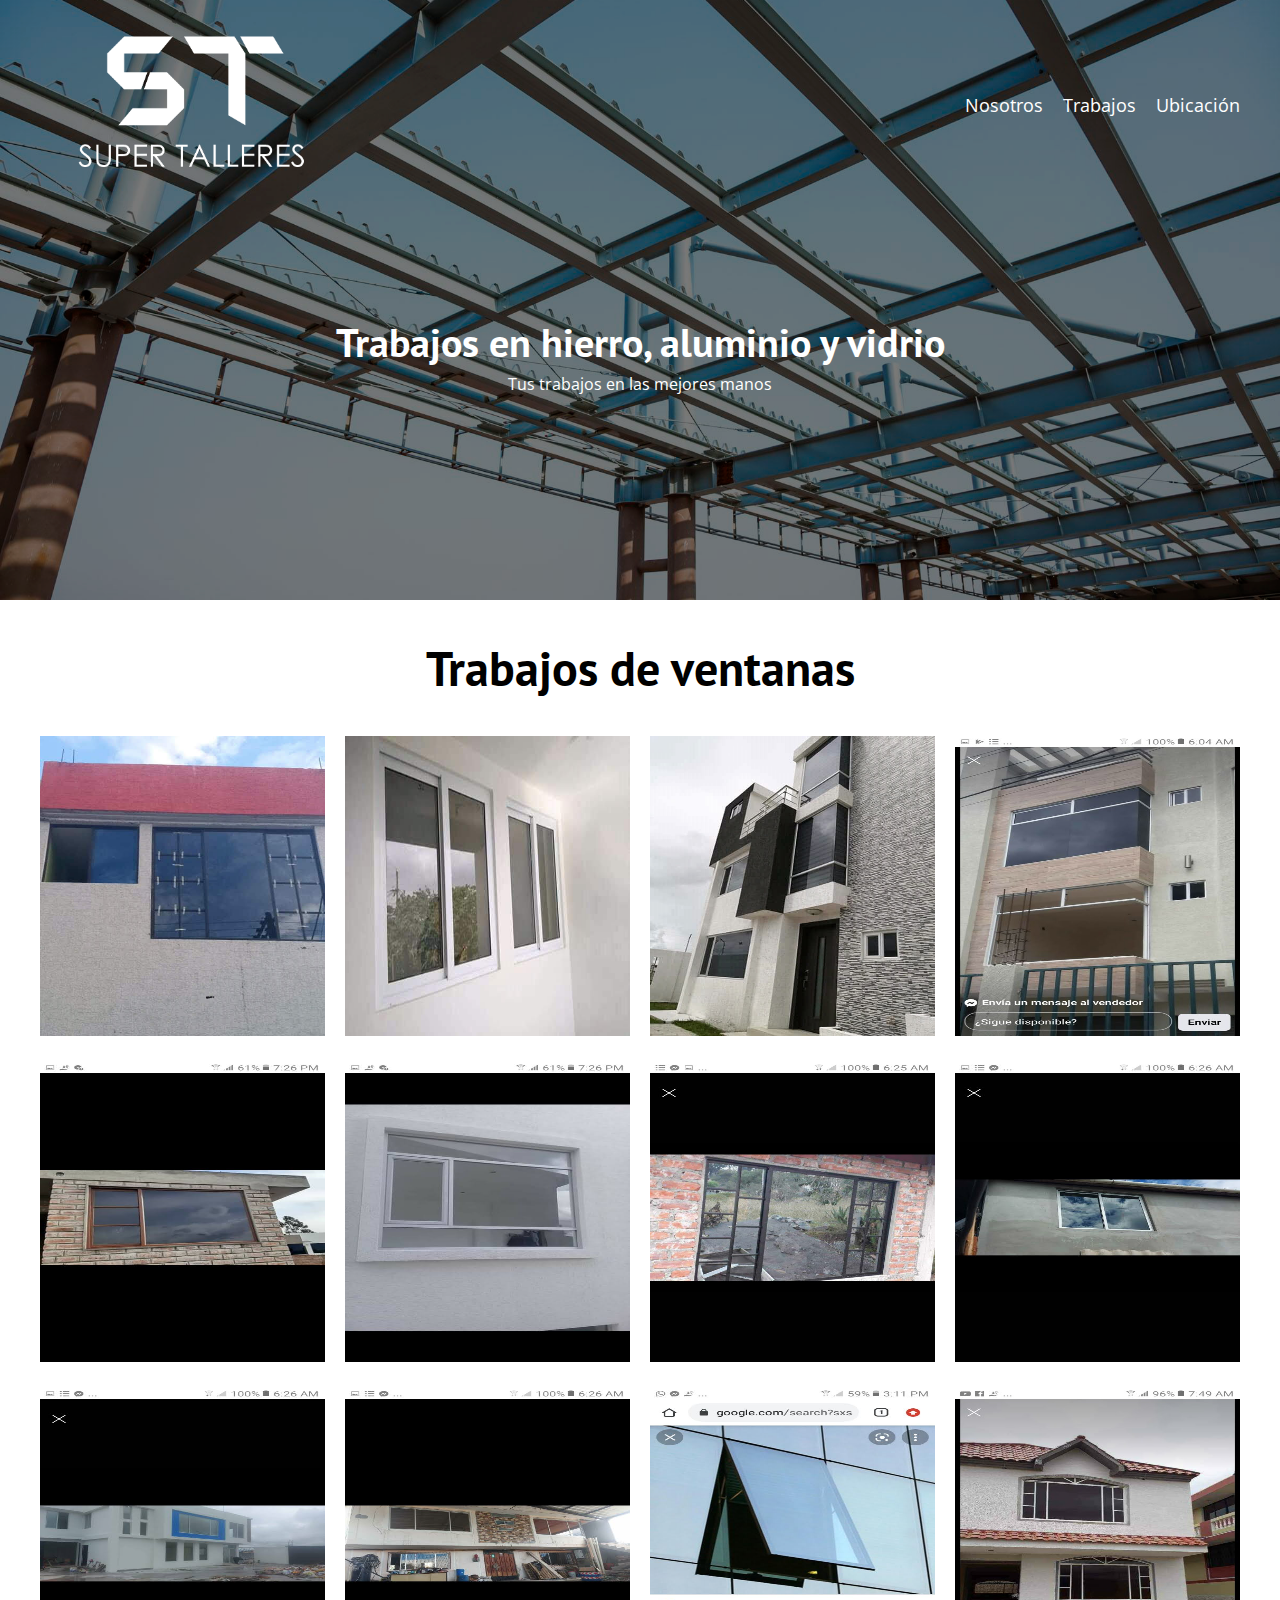
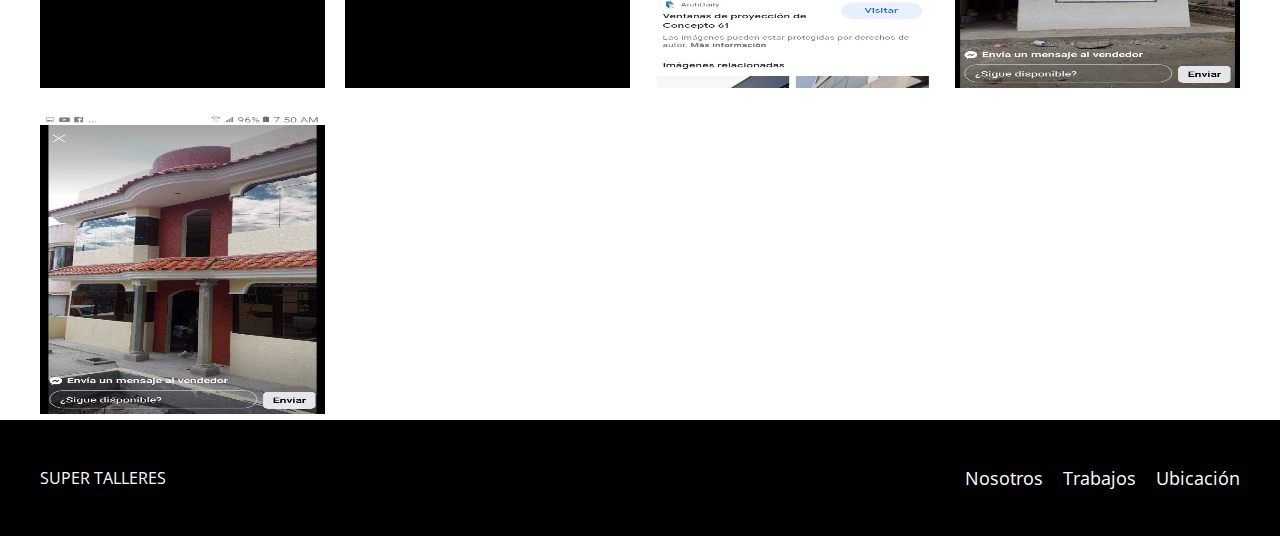
<file: ventanas.html>
<!DOCTYPE html>
<html lang="en">

<head>
    <meta charset="UTF-8">
    <meta http-equiv="X-UA-Compatible" content="IE=edge">
    <meta name="viewport" content="width=device-width, initial-scale=1.0">
    <title>Super Talleres</title>
    <link class="icono-web" rel="icon" href="images/TSLogoOscuro.ico">
    <link rel="preconnect" href="https://fonts.googleapis.com">
    <link rel="preconnect" href="https://fonts.gstatic.com" crossorigin>
    <link href="https://fonts.googleapis.com/css2?family=Open+Sans&family=PT+Sans:wght@400;700&display=swap"
        rel="stylesheet">
    <link rel="stylesheet" href="css/normalize.css">
    <link rel="stylesheet" href="css/style.css">
</head>

<body>
    <header class="header">
        <div class="contenedor">
            <div class="barra">
                <a href="index.html">
                    <img class="logo" src="images/TSLogo.png" alt="logo supertalleres">
                </a>
                <nav class="navegacion">
                    <a href="nosotros.html" class="navegacion__enlace">Nosotros</a>
                    <a href="trabajos.html" class="navegacion__enlace">Trabajos</a>
                    <a href="ubicacion.html" class="navegacion__enlace">Ubicación</a>
                </nav>
            </div>
            <div class="header__texto">
                <h2 class="no-margin">Trabajos en hierro, aluminio y vidrio</h2>
                <p class="no-margin">Tus trabajos en las mejores manos</p>
            </div>
        </div>
    </header>
    <main class="contenedor">
        <h1 class="centrar-contenido">
            Trabajos de ventanas
        </h1>
        <div id="ventanas" class="trabajos">
            
        </div>
    </main>
    <footer class="footer">
        <div class="contenedor">
            <div class="barra">
                <a href="index.html">
                    <p class="footer__texto">SUPER TALLERES</p>
                </a>
                <nav class="navegacion">
                    <a href="nosotros.html" class="navegacion__enlace">Nosotros</a>
                    <a href="trabajos.html" class="navegacion__enlace">Trabajos</a>
                    <a href="ubicacion.html" class="navegacion__enlace">Ubicación</a>
                </nav>
            </div>
        </div>
    </footer>
    <script src="js/app.js"></script>
</body>

</html>
</file>
<file: css/style.css>
:root{
    --fuenteHeading:'PT Sans',sans-serif;
    --fuenteParrafos: 'Open Sans', sans-serif;

    --primario:#781D3C;
    --blanco:#fff;
    --negro:#000;
}


html{
    box-sizing: border-box;
    font-size: 62.5%;
}

*,*::before,*::after{
    box-sizing: inherit;
}

body{
    font-family: var(--fuenteParrafos);
    font-size: 1.6rem;
    line-height: 1.5;
}

/**Globales*/

.contenedor{
    max-width: 120rem;
    margin: 0 auto;
    width: 99%;
}


a{
    text-decoration: none;
}

h1,h2,h3,h4{
    font-family: var(--fuenteHeading);
}

h1{
    font-size: 4.8rem;
}

h2{
    font-size: 4rem;
}

h3{
    font-size: 3.2rem;
}

h4{
    font-size: 2.8rem;
}

img{
    max-width: 100%;
}

.no-margin{
    margin: 0;
}

.no-padding{
    padding: 0;
}

.centrar-contenido{
    text-align: center;
}

/**Header*/
.header{
    background-image: url('../images/banner.png');
    height: 60rem;
    background-size: cover;
    background-position: center center;
    position: relative;
}

.header__texto{
    text-align: center;
    color: var(--blanco);
    margin-top: 10rem;
}

.logo{
    padding: 3rem;
    width:30rem;
}

@media (min-width: 768px) {
    .barra{
        display: flex;
        justify-content: space-between;
        align-items: center;
    }
}

@media (min-width: 768px) {
    .navegacion{
        display: flex;
        gap: 2rem;
    }
}

.navegacion__enlace{
    display: block;
    text-align: center;
    font-size: 1.8rem;
    color: var(--blanco);
}

/*Nosotros**/

@media (min-width: 768px) {
    .sobre-nosotros{
        display: grid;
        grid-template-columns: repeat(2, 1fr);
        column-gap: 2rem;
    }
}

.sobre-nosotros__imagen{
    margin-bottom: 2rem;
}


/*Trabajos**/
@media (min-width: 768px) {
    .contenedor-trabajos{
        display: grid;
        grid-template-columns: repeat(2, 1fr);
        column-gap: 2rem;
    }
}

.trabajos-seccion__imagen{
    padding-top: 2rem;
}

.trabajos-seccion__imagen img{
    width: 30rem;
    height: 30rem;
}


.trabajos-seccion__texto{
    text-transform: uppercase;
    font-weight: bold;
}

.trabajos{
    display: grid;
    grid-template-columns: repeat(4, 1fr);
    gap: 2rem;
}

iframe{
    display: block;
    margin: 0 auto;
    padding: 2rem;
}

.footer{
    background-color: var(--negro);
    padding: 3rem 0 ;
}

.footer__texto{
    color: var(--blanco);
}
</file>
